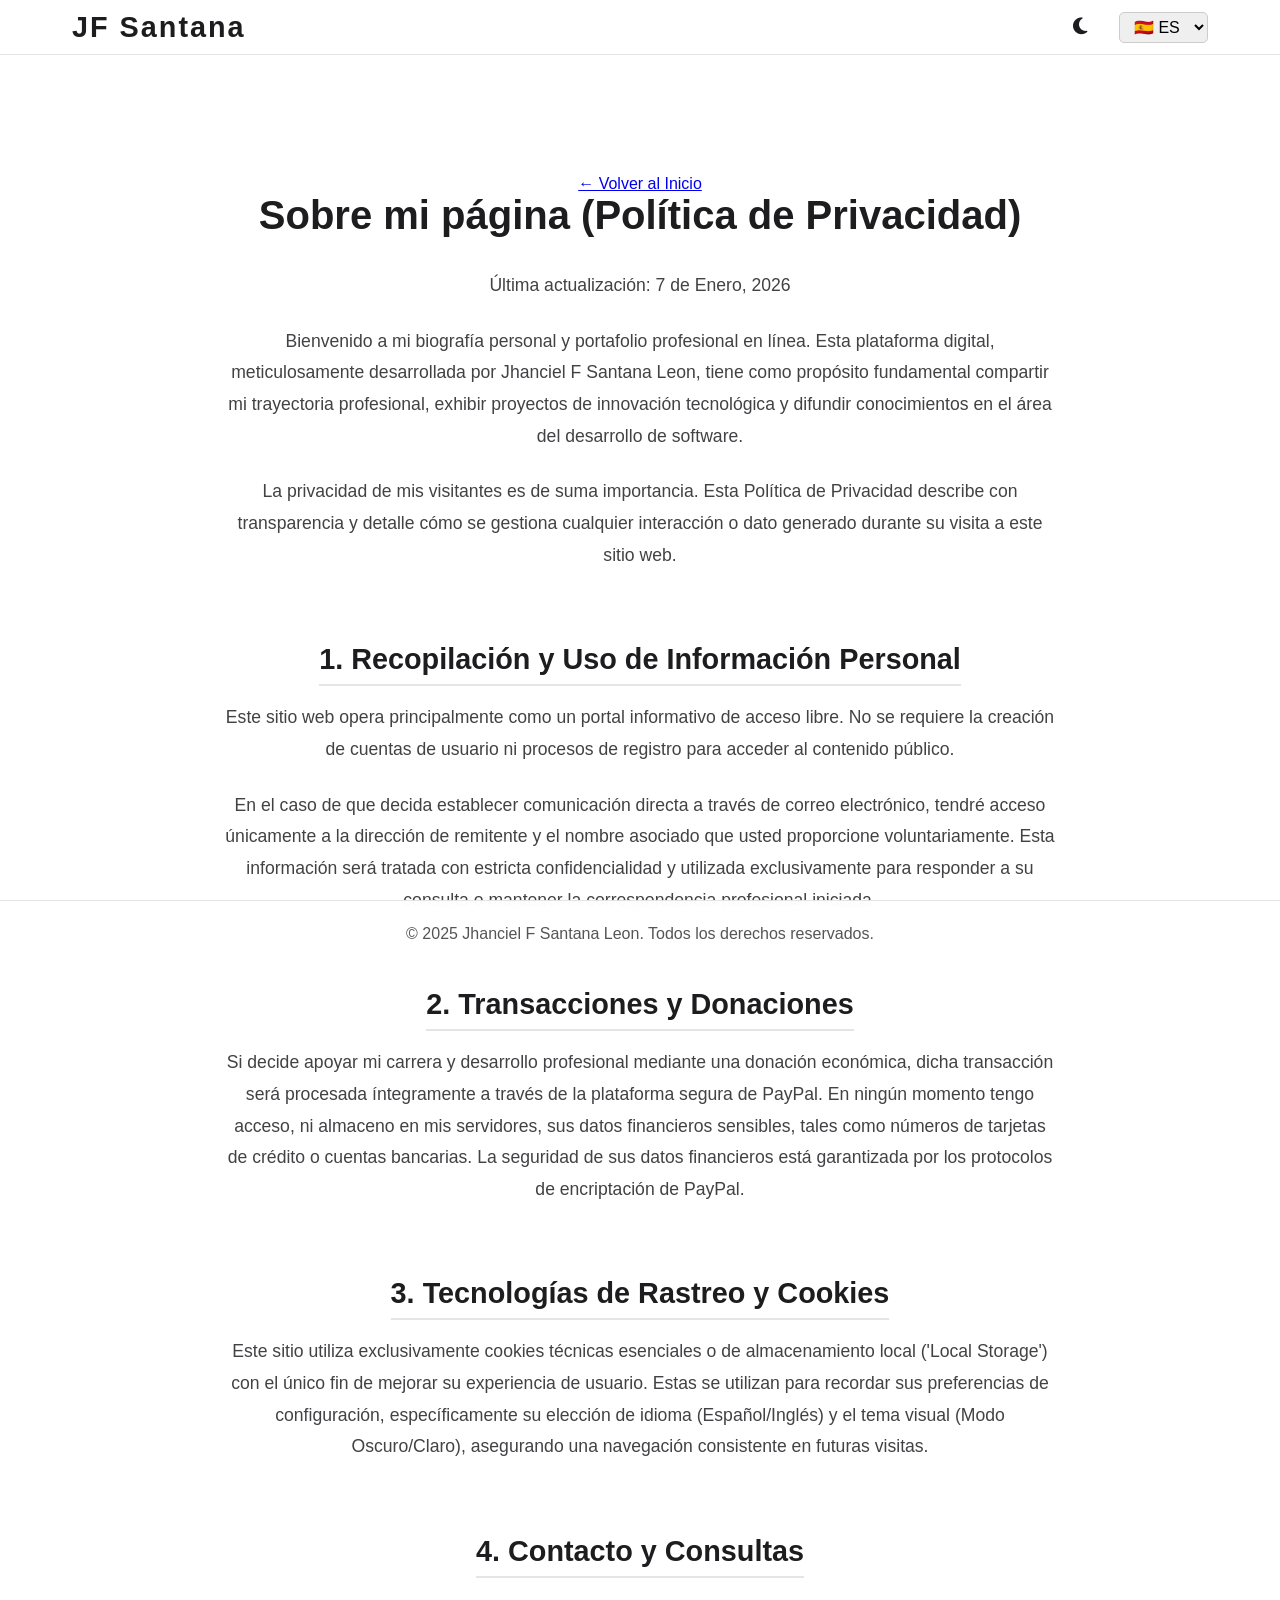
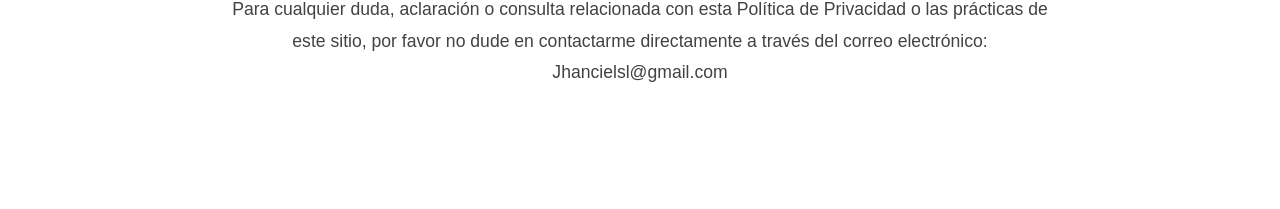
<file: privacy.html>
<!DOCTYPE html>
<html lang="es">

<head>
    <meta charset="UTF-8">
    <meta name="viewport" content="width=device-width, initial-scale=1.0">
    <title>Política de Privacidad | Jhanciel F Santana Leon</title>
    <link rel="stylesheet" href="styles.css">
    <link rel="stylesheet" href="https://cdnjs.cloudflare.com/ajax/libs/font-awesome/6.5.1/css/all.min.css">
</head>

<body>
    <header id="header">
        <div class="header-container">
            <h1 id="titulo">JF Santana</h1>
            <nav class="nav-menu">
                <ul>
                    <li><a href="index.html#inicio" class="nav-link">Inicio</a></li>
                </ul>
            </nav>
            <div class="nav-right">
                <button id="theme-toggle" class="theme-toggle" aria-label="Cambiar tema">
                    <i class="fas fa-moon"></i>
                </button>
                <select id="idioma" onchange="cambiarIdioma()" class="idioma-selector">
                    <option value="es">🇪🇸 ES</option>
                    <option value="en">🇺🇸 EN</option>
                </select>
            </div>
        </div>
    </header>

    <div class="legal-content">
        <a href="index.html" class="back-link" id="legal-back">← Volver al Inicio</a>
        <h1 id="privacy-title">Sobre mi página (Política de Privacidad)</h1>

        <p id="privacy-update">Última actualización: 7 de Enero, 2026</p>

        <p id="privacy-intro1">Bienvenido a mi biografía personal online. Esta página, creada por Jhanciel F Santana
            Leon, tiene como
            objetivo compartir mi trayectoria profesional, proyectos y conocimientos.</p>

        <p id="privacy-intro2">Respeto tu privacidad. Esta política explica de manera sencilla qué sucede cuando visitas
            mi sitio.</p>

        <h2 id="privacy-h2-1">1. Información Personal</h2>
        <p id="privacy-p-1-1">Este sitio es principalmente informativo. No requiero que te registres para ver el
            contenido.</p>
        <p id="privacy-p-1-2">Si decides contactarme a través de correo electrónico, tendré acceso a tu dirección de
            email y nombre para
            poder responderte. Esta información se usa únicamente para mantener la comunicación contigo.</p>

        <h2 id="privacy-h2-2">2. Donaciones</h2>
        <p id="privacy-p-2-1">Si decides apoyar mi trabajo a través de una donación, la transacción es procesada de
            forma segura por
            PayPal. Yo no tengo acceso ni almaceno tus datos financieros (como números de tarjeta de crédito).</p>

        <h2 id="privacy-h2-3">3. Cookies y Tecnología</h2>
        <p id="privacy-p-3-1">Este sitio puede utilizar cookies básicas para recordar preferencias sencillas, como tu
            elección de idioma
            (Español/Inglés) o el tema (Oscuro/Claro), para mejorar tu experiencia de navegación.</p>

        <h2 id="privacy-h2-4">4. Contacto</h2>
        <p id="privacy-p-4-1">Si tienes alguna pregunta sobre mi página o mi trabajo, no dudes en escribirme a:
            Jhancielsl@gmail.com</p>
    </div>

    <footer id="footer">
        <div class="footer-content">
            <p>&copy; 2025 Jhanciel F Santana Leon. Todos los derechos reservados.</p>
        </div>
    </footer>

    <script src="script.js"></script>
</body>

</html>
</file>
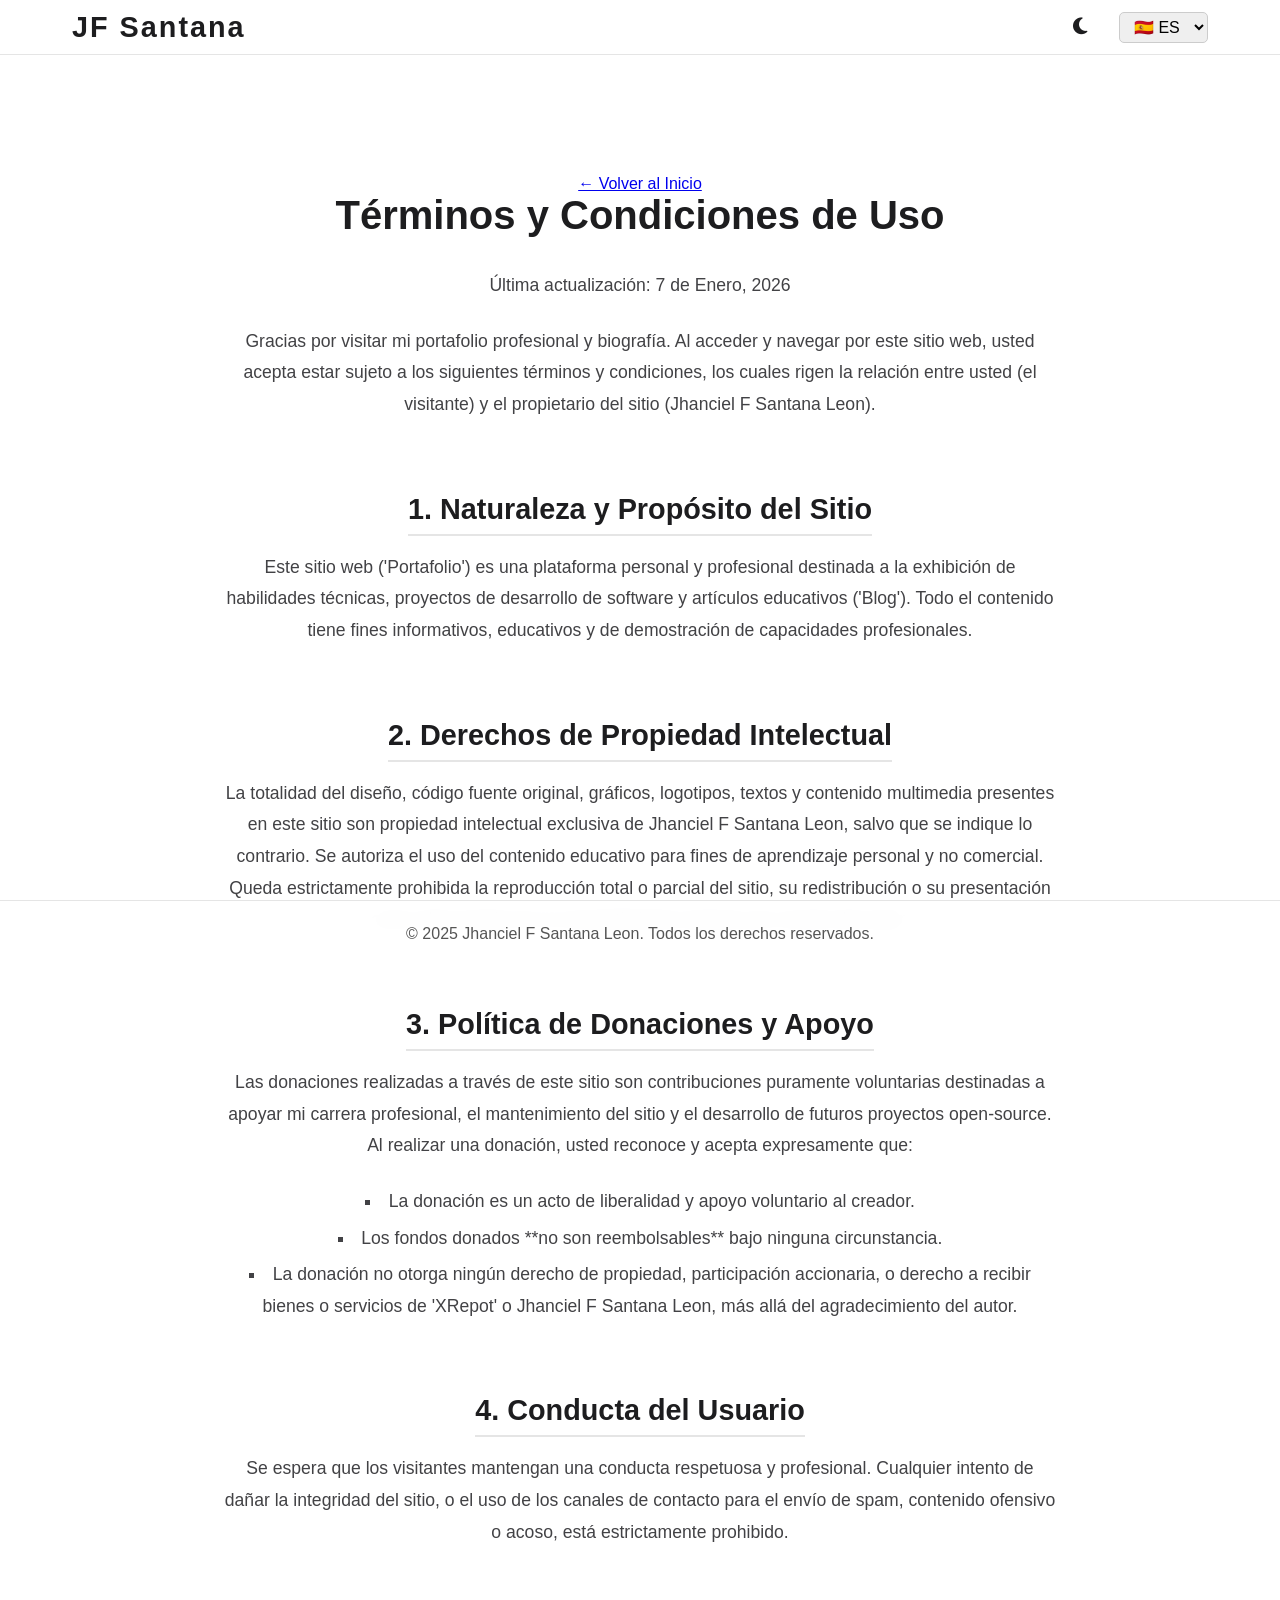
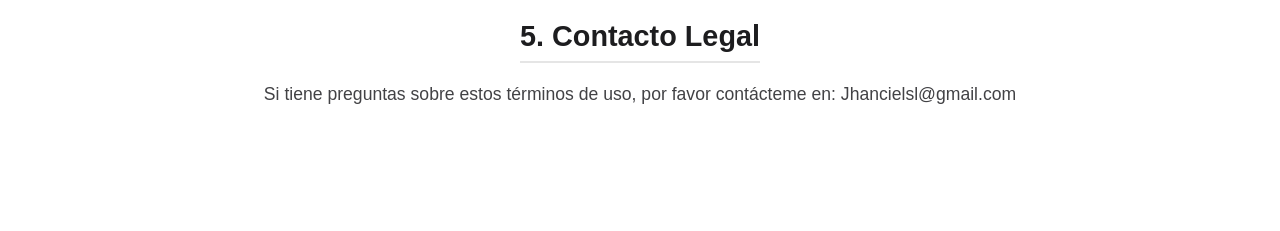
<file: terms.html>
<!DOCTYPE html>
<html lang="es">

<head>
    <meta charset="UTF-8">
    <meta name="viewport" content="width=device-width, initial-scale=1.0">
    <title>Términos de la Visita | Jhanciel F Santana Leon</title>
    <link rel="stylesheet" href="styles.css">
    <link rel="stylesheet" href="https://cdnjs.cloudflare.com/ajax/libs/font-awesome/6.5.1/css/all.min.css">
</head>

<body>
    <header id="header">
        <div class="header-container">
            <h1 id="titulo">JF Santana</h1>
            <nav class="nav-menu">
                <ul>
                    <li><a href="index.html#inicio" class="nav-link">Inicio</a></li>
                </ul>
            </nav>
            <div class="nav-right">
                <button id="theme-toggle" class="theme-toggle" aria-label="Cambiar tema">
                    <i class="fas fa-moon"></i>
                </button>
                <select id="idioma" onchange="cambiarIdioma()" class="idioma-selector">
                    <option value="es">🇪🇸 ES</option>
                    <option value="en">🇺🇸 EN</option>
                </select>
            </div>
        </div>
    </header>

    <div class="legal-content">
        <a href="index.html" class="back-link" id="legal-back">← Volver al Inicio</a>
        <h1 id="terms-title">Términos de la Visita</h1>

        <p id="terms-update">Última actualización: 7 de Enero, 2026</p>

        <p id="terms-intro">Gracias por visitar mi portafolio y biografía personal. Aquí comparto mi pasión por la
            tecnología y la
            innovación.</p>

        <h2 id="terms-h2-1">1. Naturaleza del Sitio</h2>
        <p id="terms-p-1-1">Este es un sitio web personal y profesional ("Portafolio"). Todo el contenido, incluyendo
            proyectos,
            artículos del blog y descripciones, tiene el propósito de mostrar mis habilidades y compartir conocimientos.
        </p>

        <h2 id="terms-h2-2">2. Propiedad Intelectual</h2>
        <p id="terms-p-2-1">El diseño, código y contenido original de este sitio son propiedad de Jhanciel F Santana
            Leon. Puedes usar el
            contenido educativo para tu aprendizaje personal, pero te pido que no copies el sitio entero ni lo hagas
            pasar por tuyo.</p>

        <h2 id="terms-h2-3">3. Donaciones</h2>
        <p id="terms-p-3-1">Las donaciones son una forma voluntaria de apoyar mi carrera y futuros proyectos. Al
            realizar una donación,
            aceptas que:</p>
        <ul>
            <li id="terms-li-3-1">Es un regalo voluntario para apoyar al creador.</li>
            <li id="terms-li-3-2"><strong>No es reembolsable.</strong></li>
            <li id="terms-li-3-3">No obtienes ningún bien, servicio o participación en "XRepot" como empresa a cambio,
                más allá de mi
                gratitud.</li>
        </ul>

        <h2 id="terms-h2-4">4. Conducta</h2>
        <p id="terms-p-4-1">Espero que disfrutes de tu visita. Si utilizas los medios de contacto, por favor mantén una
            comunicación
            respetuosa.</p>

        <h2 id="terms-h2-5">5. Contacto</h2>
        <p id="terms-p-5-1">Si tienes alguna duda sobre estos términos, contáctame en: Jhancielsl@gmail.com</p>
    </div>

    <footer id="footer">
        <div class="footer-content">
            <p>&copy; 2025 Jhanciel F Santana Leon. Todos los derechos reservados.</p>
        </div>
    </footer>

    <script src="script.js"></script>
</body>

</html>
</file>
<file: styles.css>
/* styles.css - Mejorado con animaciones modernas */

* {
    margin: 0;
    padding: 0;
    box-sizing: border-box;
}

:root {
    --primary-color: #0071e3;
    --secondary-color: #555;
    --accent-color: #f5f5f7;
    --text-color: #1d1d1f;
    --light-bg: #ffffff;
    --border-radius: 12px;
    --transition: all 0.3s ease;
    --apple-gray: #f5f5f7;
    --apple-dark: #1d1d1f;
}

/* Dark Mode Variables */
.dark-mode {
    --apple-dark: #f5f5f7;
    --light-bg: #1d1d1f;
    --secondary-color: #a1a1a6;
    --accent-color: #2c2c2e;
    --shadow-color: rgba(0, 0, 0, 0.5);
}

.dark-mode body {
    background-color: #000000;
    color: var(--apple-dark);
}

.dark-mode #header,
.dark-mode .modal,
.dark-mode .skill-card,
.dark-mode .curso-card,
.dark-mode .portfolio-item,
.dark-mode .blog-card,
.dark-mode .donation-card,
.dark-mode .contact,
.dark-mode .about,
.dark-mode .cursos,
.dark-mode .portfolio,
.dark-mode .blog,
.dark-mode .donations,
.dark-mode .form-group input,
.dark-mode .form-group textarea {
    background-color: #1c1c1e;
    color: var(--apple-dark);
    border-color: #38383a;
}

.dark-mode .hero {
    background: linear-gradient(135deg, #000000 0%, #1c1c1e 100%);
}

.dark-mode #footer {
    background-color: rgba(28, 28, 30, 0.95);
    border-top: 1px solid rgba(255, 255, 255, 0.1);
}

.theme-toggle {
    background: none;
    border: none;
    color: var(--apple-dark);
    font-size: 1.2rem;
    cursor: pointer;
    padding: 0.5rem;
    transition: transform 0.3s ease;
}

.theme-toggle:hover {
    transform: rotate(30deg);
    color: var(--primary-color);
}

html {
    scroll-behavior: smooth;
}

body {
    font-family: -apple-system, BlinkMacSystemFont, 'Segoe UI', 'Helvetica Neue', 'Roboto', sans-serif;
    color: var(--apple-dark);
    background-color: white;
    overflow-x: hidden;
}

/* ==================== ANIMACIONES GLOBALES ==================== */

@keyframes fadeIn {
    from {
        opacity: 0;
    }

    to {
        opacity: 1;
    }
}

@keyframes fadeInUp {
    from {
        opacity: 0;
        transform: translateY(30px);
    }

    to {
        opacity: 1;
        transform: translateY(0);
    }
}

@keyframes slideInLeft {
    from {
        opacity: 0;
        transform: translateX(-50px);
    }

    to {
        opacity: 1;
        transform: translateX(0);
    }
}

@keyframes slideInUp {
    from {
        opacity: 0;
        transform: translateY(50px);
    }

    to {
        opacity: 1;
        transform: translateY(0);
    }
}

@keyframes float {

    0%,
    100% {
        transform: translateY(0px);
    }

    50% {
        transform: translateY(-20px);
    }
}

@keyframes pulse {

    0%,
    100% {
        opacity: 1;
    }

    50% {
        opacity: 0.5;
    }
}

@keyframes glow {

    0%,
    100% {
        box-shadow: 0 0 5px rgba(102, 126, 234, 0.5);
    }

    50% {
        box-shadow: 0 0 20px rgba(102, 126, 234, 0.8);
    }
}

.fade-in {
    animation: fadeIn 0.8s ease forwards;
}

.fade-in-up {
    animation: fadeInUp 0.8s ease forwards;
}

.slide-in-left {
    animation: slideInLeft 0.8s ease forwards;
}

.slide-in-up {
    animation: slideInUp 0.8s ease forwards;
}

.float {
    animation: float 3s ease-in-out infinite;
}

/* ==================== HEADER Y NAVEGACIÓN ==================== */

#header {
    background: rgba(255, 255, 255, 0.8);
    backdrop-filter: blur(20px);
    color: var(--apple-dark);
    padding: 0.5rem 0;
    position: sticky;
    top: 0;
    z-index: 1000;
    border-bottom: 1px solid rgba(0, 0, 0, 0.1);
    box-shadow: none;
    animation: slideInDown 0.6s ease;
}

@keyframes slideInDown {
    from {
        transform: translateY(-100%);
    }

    to {
        transform: translateY(0);
    }
}

.header-container {
    max-width: 1200px;
    margin: 0 auto;
    display: flex;
    justify-content: space-between;
    align-items: center;
    padding: 0 2rem;
}

#header h1 {
    font-size: 1.8rem;
    font-weight: bold;
    letter-spacing: 2px;
    transition: var(--transition);
}

#header h1:hover {
    transform: scale(1.05);
}

.nav-menu {
    display: none;
    position: absolute;
    top: 70px;
    /* Adjust based on header height */
    right: 20px;
    /* Align to the right */
    left: auto;
    /* Override previous left:0 */
    width: 200px;
    /* Small width for "corner" effect */
    flex-direction: column;
    background: rgba(255, 255, 255, 0.95);
    padding: 1rem;
    backdrop-filter: blur(20px);
    border: 1px solid rgba(0, 0, 0, 0.1);
    box-shadow: 0 10px 30px rgba(0, 0, 0, 0.1);
    border-radius: var(--border-radius);
    z-index: 1001;
}

.nav-menu.active {
    display: flex;
}

.nav-menu ul {
    list-style: none;
    display: flex;
    flex-direction: column;
    gap: 1rem;
    align-items: center;
    /* Center items in the dropdown */
    width: 100%;
}

.nav-link {
    display: block;
    width: 100%;
    text-align: center;
    padding: 0.8rem 0;
    /* Larger padding */
    font-weight: 600;
    /* Bold */
    text-transform: uppercase;
    /* Uppercase */
    color: #1d1d1f;
    /* Strong dark color */
    letter-spacing: 1px;
}

.nav-link:hover {
    color: var(--primary-color);
    background-color: rgba(0, 0, 0, 0.05);
    /* Subtle background on hover */
    border-radius: 8px;
}

.dark-mode .nav-link {
    color: #f5f5f7;
    /* High contrast white */
}

.dark-mode .nav-link:hover {
    background-color: rgba(255, 255, 255, 0.1);
}

.hamburger {
    display: flex;
    /* Always visible */
    flex-direction: column;
    cursor: pointer;
    margin-left: 2rem;
}

.hamburger span {
    width: 30px;
    height: 4px;
    /* Thicker lines */
    background-color: #000000;
    /* Darker black for visibility */
    margin: 5px 0;
    transition: var(--transition);
}

.dark-mode .hamburger span {
    background-color: #ffffff;
    /* White in dark mode */
}

/* Gallery Styles */
.gallery {
    padding: 6rem 0;
    background-color: white;
}

.gallery h2 {
    text-align: center;
    font-size: 2.5rem;
    margin-bottom: 3rem;
    background: linear-gradient(135deg, var(--primary-color) 0%, var(--secondary-color) 100%);
    -webkit-background-clip: text;
    -webkit-text-fill-color: transparent;
    background-clip: text;
}

.gallery-grid {
    display: grid;
    grid-template-columns: repeat(auto-fit, minmax(250px, 1fr));
    gap: 1.5rem;
}

.gallery-item {
    border-radius: var(--border-radius);
    overflow: hidden;
    height: 300px;
    position: relative;
    cursor: pointer;
    transition: var(--transition);
}

.gallery-item:hover {
    transform: scale(1.02);
    box-shadow: 0 10px 30px rgba(0, 0, 0, 0.2);
}

.gallery-item img {
    width: 100%;
    height: 100%;
    object-fit: cover;
    transition: var(--transition);
}

.nav-right {
    margin-left: auto;
    /* Push to right */
    margin-right: 0;
}

/* Dark Mode Navigation Update */
.dark-mode .nav-menu {
    background-color: rgba(28, 28, 30, 0.95);
    border-bottom: 1px solid rgba(255, 255, 255, 0.1);
}

.dark-mode .hamburger span {
    background-color: var(--apple-dark);
}

/* Dark Mode for Legal Pages */
.dark-mode .legal-content h1,
.dark-mode .legal-content h2 {
    color: #ffffff;
    border-bottom-color: rgba(255, 255, 255, 0.2);
}

.dark-mode .legal-content p,
.dark-mode .legal-content ul,
.dark-mode .legal-content li,
.dark-mode .legal-content {
    color: #e0e0e0;
    /* Almost white for better readability */
    text-align: center;
    /* Center text as requested */
}

.dark-mode .legal-content ul {
    list-style-position: inside;
    /* To align bullets with centered text */
}

/* Ensure background transparency for legal content in dark mode 
   but body background will be dark 
*/
.dark-mode .legal-content {
    background-color: #000000;
    /* Explicitly set to black */
}

.dark-mode .gallery {
    background-color: #1c1c1e;
}

.dark-mode .donors-section h3 {
    color: #ffffff;
}

/* Fix Donation Card Visibility in Dark Mode */
.dark-mode .donation-amount {
    color: #000000;
    /* Black for visibility on white card */
}

.dark-mode .donation-card p:first-of-type {
    color: #000000;
    /* Black for Title */
}

.dark-mode .donation-card .desc {
    color: #333333;
    /* Dark gray for description */
}

.dark-mode .donation-card {
    background: white;
    /* Ensure card stays white if it wasn't already clear */
}

/* Fix Course Card Visibility in Dark Mode */
/* Fix Course Card Visibility in Dark Mode */
.dark-mode .curso-card {
    background-color: #1c1c1e;
    /* Dark background to support white text */
    border-color: #333;
}

.dark-mode .curso-info span {
    color: #ffffff;
    /* White info text as requested */
}

.dark-mode .curso-badge {
    color: #000000;
    /* Black badge text as requested */
    background-color: #f0f0f0;
    /* Ensure badge bg is light so black text is visible */
}

.dark-mode .curso-card h3 {
    color: #fff;
    /* Ensure title is white */
}

.dark-mode .curso-card p {
    color: #ccc;
    /* Ensure description is visible */
}

.container {
    max-width: 1200px;
    margin: 0 auto;
    padding: 0 2rem;
}

/* ==================== SECCIÓN HERO ==================== */

.hero {
    min-height: 100vh;
    display: flex;
    align-items: center;
    justify-content: center;
    background: linear-gradient(135deg, #ffffff 0%, #f5f5f7 100%);
    position: relative;
    overflow: hidden;
    color: var(--apple-dark);
    padding: 2rem;
}

@keyframes gradient {
    0% {
        background-position: 0% 50%;
    }

    50% {
        background-position: 100% 50%;
    }

    100% {
        background-position: 0% 50%;
    }
}

.hero-content {
    display: grid;
    grid-template-columns: 1fr 1fr;
    gap: 3rem;
    align-items: center;
    max-width: 1200px;
    z-index: 1;
}

.hero-image {
    width: 100%;
    max-width: 400px;
    height: auto;
    border-radius: 50%;
    border: none;
    cursor: pointer;
    transition: var(--transition);
    animation: float 3s ease-in-out infinite;
    box-shadow: 0 20px 60px rgba(0, 0, 0, 0.15);
}

.hero-image:hover {
    transform: scale(1.05) translateY(-20px);
    box-shadow: 0 30px 80px rgba(0, 0, 0, 0.2);
}

.hero-text h2 {
    font-size: 3rem;
    margin-bottom: 1rem;
    animation: fadeInUp 0.8s ease 0.2s both;
}

.hero-text p {
    font-size: 1.3rem;
    margin-bottom: 2rem;
    animation: fadeInUp 0.8s ease 0.4s both;
}

.hero-buttons {
    display: flex;
    gap: 1rem;
    animation: fadeInUp 0.8s ease 0.6s both;
}

.btn {
    display: inline-block;
    padding: 1rem 2rem;
    /* Larger padding */
    border-radius: 30px;
    /* More rounded */
    text-decoration: none;
    font-weight: 600;
    /* Bolder */
    transition: var(--transition);
    border: none;
    cursor: pointer;
    text-align: center;
    text-transform: uppercase;
    /* Uppercase text */
    letter-spacing: 1px;
    font-size: 1rem;
    /* Larger font */
}

.btn-primary {
    background-color: var(--primary-color);
    color: white;
    box-shadow: 0 4px 6px rgba(0, 113, 227, 0.3);
}

.btn-primary:hover {
    transform: translateY(-3px);
    box-shadow: 0 6px 12px rgba(0, 113, 227, 0.4);
    background-color: #0077ed;
    /* Brighter blue on hover */
}

.btn-secondary {
    background-color: transparent;
    border: 2px solid var(--primary-color);
    /* Thicker border */
    color: var(--primary-color);
    font-weight: 700;
    /* Extra bold for secondary */
}

.btn-secondary:hover {
    background-color: var(--primary-color);
    color: white;
    transform: translateY(-3px);
}

.scroll-indicator {
    position: absolute;
    bottom: 30px;
    left: 50%;
    transform: translateX(-50%);
    font-size: 2rem;
    animation: bounce 2s infinite;
}

@keyframes bounce {

    0%,
    100% {
        transform: translateX(-50%) translateY(0);
    }

    50% {
        transform: translateX(-50%) translateY(-15px);
    }
}

/* ==================== MODAL ==================== */

.modal {
    display: none;
    position: fixed;
    z-index: 2000;
    left: 0;
    top: 0;
    width: 100%;
    height: 100%;
    background-color: rgba(0, 0, 0, 0.8);
    animation: fadeIn 0.3s ease;
}

.modal-contenido {
    max-width: 90%;
    max-height: 90%;
    margin: 5% auto;
    display: block;
    border-radius: var(--border-radius);
    box-shadow: 0 0 30px rgba(0, 0, 0, 0.5);
}

.cerrar {
    position: absolute;
    top: 20px;
    right: 30px;
    color: white;
    font-size: 40px;
    font-weight: bold;
    cursor: pointer;
    transition: var(--transition);
}

.cerrar:hover {
    color: var(--accent-color);
    transform: rotate(90deg);
}

/* ==================== SECCIÓN ACERCA ==================== */

.about {
    padding: 6rem 0;
    background-color: white;
}

.about h2 {
    text-align: center;
    font-size: 2.5rem;
    margin-bottom: 3rem;
    background: linear-gradient(135deg, var(--primary-color) 0%, var(--secondary-color) 100%);
    -webkit-background-clip: text;
    -webkit-text-fill-color: transparent;
    background-clip: text;
}

.about-content {
    display: grid;
    grid-template-columns: 1fr;
    gap: 2rem;
}

.about-text p {
    font-size: 1.1rem;
    line-height: 1.8;
    margin-bottom: 1.5rem;
    color: #666;
}

.skills-section h3 {
    font-size: 1.5rem;
    margin-top: 2rem;
    margin-bottom: 1rem;
}

.skills-grid {
    display: grid;
    grid-template-columns: repeat(auto-fit, minmax(150px, 1fr));
    gap: 1.5rem;
    margin-top: 2rem;
}

.skill-card {
    background: white;
    color: var(--apple-dark);
    padding: 2rem;
    border-radius: var(--border-radius);
    border: 1px solid #d2d2d7;
    text-align: center;
    transition: var(--transition);
    cursor: pointer;
    box-shadow: none;
}

.skill-card:hover {
    border-color: var(--primary-color);
    box-shadow: 0 5px 20px rgba(0, 71, 227, 0.1);
}

.skill-card i {
    font-size: 2.5rem;
    margin-bottom: 1rem;
    display: block;
}

.skill-card p {
    margin: 0;
    font-weight: 600;
}

/* ==================== SECCIÓN CURSOS ==================== */

.cursos {
    padding: 6rem 0;
    background-color: white;
}

.cursos h2 {
    text-align: center;
    font-size: 2.5rem;
    margin-bottom: 0.5rem;
    color: var(--apple-dark);
    font-weight: 600;
}

#cursos-subtitulo {
    text-align: center;
    font-size: 1.1rem;
    color: var(--secondary-color);
    margin-bottom: 3rem;
}

.cursos-grid {
    display: grid;
    grid-template-columns: repeat(auto-fit, minmax(280px, 1fr));
    gap: 2rem;
    margin-bottom: 4rem;
}

.curso-card {
    background: white;
    border-radius: var(--border-radius);
    padding: 2rem;
    border: 1px solid #d2d2d7;
    text-align: center;
    transition: var(--transition);
    position: relative;
    display: flex;
    flex-direction: column;
}

.curso-card:hover {
    transform: translateY(-10px);
    border-color: var(--primary-color);
    box-shadow: 0 10px 30px rgba(0, 0, 0, 0.1);
}

.curso-badge {
    position: absolute;
    top: -12px;
    right: 20px;
    background-color: var(--apple-gray);
    color: var(--apple-dark);
    padding: 0.4rem 0.8rem;
    border-radius: 20px;
    font-size: 0.75rem;
    font-weight: 600;
}

/* Legal Pages Styles */
.legal-content {
    padding: 120px 2rem 6rem;
    max-width: 900px;
    margin: 0 auto;
    color: #1d1d1f;
    min-height: 80vh;
    text-align: center;
    /* Center alignment */
}

.legal-content h1 {
    font-size: 2.5rem;
    margin-bottom: 2rem;
    color: #1d1d1f;
    font-weight: 700;
}

.legal-content h2 {
    font-size: 1.8rem;
    margin-top: 3rem;
    margin-bottom: 1rem;
    color: #1d1d1f;
    font-weight: 600;
    border-bottom: 2px solid rgba(0, 0, 0, 0.1);
    padding-bottom: 0.5rem;
    display: inline-block;
    /* Helps with centering underline */
}

.legal-content p,
.legal-content ul {
    font-size: 1.1rem;
    line-height: 1.8;
    margin-bottom: 1.5rem;
    color: #424245;
}

.legal-content ul {
    padding-left: 0;
    list-style-position: inside;
}

.curso-badge.popular {
    background-color: var(--primary-color);
    color: white;
}

.curso-card i {
    font-size: 2.5rem;
    color: var(--primary-color);
    margin-bottom: 1rem;
}

.curso-card h3 {
    font-size: 1.2rem;
    margin-bottom: 0.5rem;
    color: var(--apple-dark);
    font-weight: 600;
}

.curso-card p {
    color: var(--secondary-color);
    line-height: 1.6;
    margin-bottom: 1rem;
    flex-grow: 1;
}

.curso-info {
    display: flex;
    justify-content: space-around;
    margin: 1rem 0;
    padding: 1rem 0;
    border-top: 1px solid #d2d2d7;
    border-bottom: 1px solid #d2d2d7;
    font-size: 0.9rem;
    color: var(--secondary-color);
}

.curso-precio {
    margin: 1rem 0;
}

.curso-precio span {
    font-size: 1.5rem;
    font-weight: 600;
    color: var(--apple-dark);
}

.btn-curso {
    margin-top: auto;
}

.cursos-cta {
    text-align: center;
    background: var(--apple-gray);
    padding: 3rem 2rem;
    border-radius: var(--border-radius);
}

.cursos-cta h3 {
    font-size: 1.5rem;
    color: var(--apple-dark);
    margin-bottom: 0.5rem;
}

.cursos-cta p {
    color: var(--secondary-color);
    margin-bottom: 1.5rem;
}

/* ==================== SECCIÓN PORTAFOLIO ==================== */

.portfolio {
    padding: 6rem 0;
    background: white;
    border-top: 1px solid #d2d2d7;
}

.portfolio h2 {
    text-align: center;
    font-size: 2.5rem;
    margin-bottom: 3rem;
    background: linear-gradient(135deg, var(--primary-color) 0%, var(--secondary-color) 100%);
    -webkit-background-clip: text;
    -webkit-text-fill-color: transparent;
    background-clip: text;
}

.portfolio-grid {
    display: grid;
    grid-template-columns: repeat(auto-fit, minmax(300px, 1fr));
    gap: 2rem;
}

.portfolio-item {
    background: white;
    border-radius: var(--border-radius);
    overflow: hidden;
    border: 1px solid #d2d2d7;
    box-shadow: none;
    transition: var(--transition);
    cursor: pointer;
}

.portfolio-item:hover {
    transform: translateY(-5px);
    border-color: var(--primary-color);
    box-shadow: 0 10px 30px rgba(0, 71, 227, 0.1);
}

.portfolio-image {
    height: 200px;
    background-size: cover;
    background-position: center;
    transition: var(--transition);
}

.portfolio-item:hover .portfolio-image {
    transform: scale(1.1);
}

.portfolio-info {
    padding: 2rem;
}

.portfolio-info h3 {
    font-size: 1.3rem;
    margin-bottom: 0.5rem;
    color: var(--primary-color);
}

.portfolio-info p {
    color: #666;
    margin-bottom: 1rem;
    line-height: 1.6;
}

.tech-tag {
    display: inline-block;
    background-color: rgba(102, 126, 234, 0.1);
    color: var(--primary-color);
    padding: 0.5rem 1rem;
    border-radius: 20px;
    font-size: 0.85rem;
    font-weight: 600;
}

/* ==================== SECCIÓN BLOG ==================== */

.blog {
    padding: 6rem 0;
    background-color: white;
}

.blog h2 {
    text-align: center;
    font-size: 2.5rem;
    margin-bottom: 3rem;
    background: linear-gradient(135deg, var(--primary-color) 0%, var(--secondary-color) 100%);
    -webkit-background-clip: text;
    -webkit-text-fill-color: transparent;
    background-clip: text;
}

.blog-grid {
    display: grid;
    grid-template-columns: repeat(auto-fit, minmax(300px, 1fr));
    gap: 2rem;
}

.blog-card {
    background: white;
    border-radius: var(--border-radius);
    padding: 2rem;
    border: 1px solid #d2d2d7;
    border-left: 4px solid var(--primary-color);
    box-shadow: none;
    transition: var(--transition);
    position: relative;
}

.blog-card:hover {
    transform: translateY(-3px);
    border-color: var(--primary-color);
    box-shadow: 0 5px 15px rgba(0, 71, 227, 0.1);
}

.blog-date {
    position: absolute;
    top: -15px;
    left: 2rem;
    background: linear-gradient(135deg, var(--primary-color) 0%, var(--secondary-color) 100%);
    color: white;
    padding: 0.5rem 1rem;
    border-radius: 20px;
    font-size: 0.85rem;
    font-weight: 600;
}

.blog-card h3 {
    margin-top: 1rem;
    margin-bottom: 1rem;
    color: var(--primary-color);
}

.blog-card p {
    color: #666;
    line-height: 1.6;
    margin-bottom: 1.5rem;
}

.read-more {
    color: var(--primary-color);
    text-decoration: none;
    font-weight: 600;
    display: inline-block;
    transition: var(--transition);
}

.read-more:hover {
    color: var(--secondary-color);
    transform: translateX(5px);
}

/* ==================== SECCIÓN DONACIONES ==================== */

.donations {
    padding: 6rem 0;
    background: white;
    border-top: 1px solid #d2d2d7;
    border-bottom: 1px solid #d2d2d7;
}

.donations h2 {
    text-align: center;
    font-size: 2.5rem;
    margin-bottom: 0.5rem;
    color: var(--apple-dark);
    font-weight: 600;
}

#donaciones-subtitulo {
    text-align: center;
    font-size: 1.1rem;
    color: var(--secondary-color);
    margin-bottom: 3rem;
}

.donation-content {
    display: grid;
    grid-template-columns: 1fr 1fr;
    gap: 3rem;
    margin-bottom: 3rem;
    align-items: center;
}

.donation-info h3 {
    font-size: 1.5rem;
    margin-bottom: 1.5rem;
    color: var(--apple-dark);
    font-weight: 600;
}

.donation-benefits {
    list-style: none;
}

.donation-benefits li {
    margin-bottom: 1.5rem;
    font-size: 1.1rem;
    display: flex;
    align-items: center;
    gap: 1rem;
    color: var(--secondary-color);
}

.donation-benefits i {
    color: var(--primary-color);
    font-size: 1.3rem;
}

.donation-methods {
    display: grid;
    grid-template-columns: repeat(auto-fit, minmax(220px, 1fr));
    gap: 2rem;
    margin-bottom: 3rem;
}

.donation-card {
    background: white;
    border: 1px solid #d2d2d7;
    border-radius: var(--border-radius);
    padding: 2rem;
    text-align: center;
    transition: var(--transition);
    position: relative;
}

.donation-card:hover {
    transform: translateY(-5px);
    border-color: var(--primary-color);
    box-shadow: 0 10px 30px rgba(0, 0, 0, 0.1);
}

.donation-card.featured {
    border: 2px solid var(--primary-color);
    background: var(--apple-gray);
}

.popular-badge {
    position: absolute;
    top: -12px;
    left: 50%;
    transform: translateX(-50%);
    background-color: var(--primary-color);
    color: white;
    padding: 0.5rem 1rem;
    border-radius: 20px;
    font-size: 0.85rem;
    font-weight: 600;
}

.donation-amount {
    font-size: 2.5rem;
    font-weight: 600;
    margin-bottom: 1rem;
    color: var(--primary-color);
}

.donation-card p:first-of-type {
    font-size: 1.3rem;
    font-weight: 600;
    margin-bottom: 0.5rem;
    color: var(--apple-dark);
}

.donation-card .desc {
    font-size: 0.95rem;
    color: var(--secondary-color);
    margin-bottom: 1.5rem;
}

.donation-btn {
    width: 100%;
    margin-top: 1rem;
}

.custom-donation {
    background: var(--apple-gray);
    border: 1px solid #d2d2d7;
    border-radius: var(--border-radius);
    padding: 2rem;
    margin-bottom: 2rem;
}

.custom-donation label {
    display: block;
    margin-bottom: 1rem;
    font-weight: 600;
    color: var(--apple-dark);
}

.custom-donation-input {
    display: flex;
    gap: 1rem;
    align-items: center;
}

.custom-donation-input span {
    font-size: 1.5rem;
    font-weight: 600;
    color: var(--apple-dark);
}
}

.custom-donation-input input {
    flex: 1;
    padding: 1rem;
    border: none;
    border-radius: 8px;
    font-size: 1rem;
}

.custom-donation-input input::placeholder {
    color: #ccc;
}

.payment-methods {
    text-align: center;
    margin-bottom: 2rem;
}

.payment-methods p {
    margin-bottom: 1rem;
    font-weight: 600;
}

.payment-icons {
    display: flex;
    justify-content: center;
    gap: 2rem;
    font-size: 2rem;
}

.donors-section {
    text-align: center;
    background: rgba(255, 255, 255, 0.1);
    backdrop-filter: blur(10px);
    padding: 2rem;
    border-radius: var(--border-radius);
}

.donors-section h3 {
    font-size: 1.5rem;
    margin-bottom: 0.5rem;
    color: #000000;
    /* Black in light mode as requested */
}

.donors-section p {
    margin-bottom: 1.5rem;
    opacity: 0.9;
}

.donors-list {
    display: grid;
    grid-template-columns: repeat(auto-fit, minmax(150px, 1fr));
    gap: 1.5rem;
}

.donor-item {
    background: rgba(255, 255, 255, 0.1);
    padding: 1.5rem;
    border-radius: 8px;
    transition: var(--transition);
}

.donor-item:hover {
    background: rgba(240, 147, 251, 0.2);
    transform: scale(1.05);
}

.donor-item span {
    font-size: 2rem;
    display: block;
    margin-bottom: 0.5rem;
}

.donor-item p {
    margin: 0;
    font-size: 0.95rem;
}

/* ==================== SECCIÓN CONTACTO ==================== */

.contact {
    padding: 6rem 0;
    background-color: white;
}

.contact h2 {
    text-align: center;
    font-size: 2.5rem;
    margin-bottom: 3rem;
    background: linear-gradient(135deg, var(--primary-color) 0%, var(--secondary-color) 100%);
    -webkit-background-clip: text;
    -webkit-text-fill-color: transparent;
    background-clip: text;
}

.contact-content {
    display: grid;
    grid-template-columns: 1fr 1fr;
    gap: 3rem;
}

.contact-info {
    display: flex;
    flex-direction: column;
    gap: 2rem;
}

.contact-item {
    display: flex;
    gap: 1.5rem;
    align-items: flex-start;
}

.contact-item i {
    font-size: 2rem;
    color: var(--primary-color);
    margin-top: 0.5rem;
}

.contact-item h3 {
    color: var(--primary-color);
    margin-bottom: 0.5rem;
}

.contact-item p {
    color: #666;
}

.contact-item a {
    color: var(--primary-color);
    text-decoration: none;
    transition: var(--transition);
}

.contact-item a:hover {
    color: var(--secondary-color);
    text-decoration: underline;
}

.social-links {
    display: flex;
    flex-direction: column;
    gap: 0.5rem;
}

.contact-form {
    display: flex;
    flex-direction: column;
    gap: 1.5rem;
}

.form-group {
    display: flex;
    flex-direction: column;
}

.form-group input,
.form-group textarea {
    padding: 1rem;
    border: 2px solid #e0e0e0;
    border-radius: var(--border-radius);
    font-size: 1rem;
    font-family: inherit;
    transition: var(--transition);
}

.form-group input:focus,
.form-group textarea:focus {
    outline: none;
    border-color: var(--primary-color);
    box-shadow: 0 0 10px rgba(102, 126, 234, 0.3);
}

.btn-submit {
    width: 100%;
}

/* ==================== FOOTER ==================== */

#footer {
    position: fixed;
    bottom: 0;
    left: 0;
    width: 100%;
    background-color: rgba(255, 255, 255, 0.95);
    backdrop-filter: blur(10px);
    color: var(--secondary-color);
    text-align: center;
    padding: 1.5rem;
    border-top: 1px solid rgba(0, 0, 0, 0.1);
    transform: translateY(100%);
    transition: transform 0.3s ease-in-out;
    z-index: 1000;
}

#footer.footer-visible {
    transform: translateY(0);
}

.footer-content {
    max-width: 1200px;
    margin: 0 auto;
}

.footer-links {
    display: flex;
    justify-content: center;
    gap: 2rem;
    margin-top: 1rem;
}

.footer-links a {
    color: var(--primary-color);
    text-decoration: none;
    transition: var(--transition);
}

.footer-links a:hover {
    color: var(--secondary-color);
}

/* ==================== RESPONSIVE ==================== */

@media (max-width: 768px) {
    .header-container {
        padding: 0 1rem;
    }

    .header-container {
        padding: 0 1rem;
    }

    /* Mobile specific adjustments if needed, 
       but menu is now universal */


    .hero-content {
        grid-template-columns: 1fr;
        text-align: center;
    }

    .hero-text h2 {
        font-size: 2rem;
    }

    .hero-text p {
        font-size: 1.1rem;
    }

    .hero-buttons {
        flex-direction: column;
        gap: 1rem;
    }

    .portfolio-grid,
    .blog-grid,
    .donation-methods {
        grid-template-columns: 1fr;
    }

    .donation-card.featured {
        transform: scale(1);
    }

    .contact-content {
        grid-template-columns: 1fr;
    }

    .about h2,
    .portfolio h2,
    .blog h2,
    .contact h2 {
        font-size: 1.8rem;
    }

    .donation-content {
        grid-template-columns: 1fr;
    }

    #header h1 {
        font-size: 1.3rem;
    }

}

nav ul li {
    display: inline;
    margin-right: 20px;
}

nav ul li a {
    color: #fff;
    text-decoration: none;
    font-size: 18px;
}

nav ul li a:hover {
    text-decoration: underline;
}

section {
    margin: 20px;
    padding: 20px;
    background-color: #fff;
    border-radius: 8px;
    box-shadow: 0 0 10px rgba(0, 0, 0, 0.1);
}


h2 {
    color: #333;
}

ul {
    list-style-type: square;
}

ul li {
    margin: 5px 0;
}

/* Estilo para el selector de idioma */
select {
    padding: 5px 10px;
    font-size: 16px;
    margin-left: 20px;
    border-radius: 5px;
    border: 1px solid #ccc;
    cursor: pointer;
}

/* ==================== MODAL DE IMÁGENES ==================== */
.modal {
    display: none;
    position: fixed;
    z-index: 2000;
    /* Higher than header */
    padding-top: 60px;
    left: 0;
    top: 0;
    width: 100%;
    height: 100%;
    overflow: auto;
    background-color: rgba(0, 0, 0, 0.9);
    backdrop-filter: blur(5px);
}

.modal-content {
    margin: auto;
    display: block;
    width: 80%;
    max-width: 900px;
    max-height: 80vh;
    object-fit: contain;
    border-radius: 8px;
    box-shadow: 0 0 20px rgba(255, 255, 255, 0.2);
    animation-name: zoom;
    animation-duration: 0.4s;
}

@keyframes zoom {
    from {
        transform: scale(0)
    }

    to {
        transform: scale(1)
    }
}

.close {
    position: absolute;
    top: 20px;
    right: 35px;
    color: #f1f1f1;
    font-size: 40px;
    font-weight: bold;
    transition: 0.3s;
    cursor: pointer;
    z-index: 2001;
}

.close:hover,
.close:focus {
    color: #bbb;
    text-decoration: none;
    cursor: pointer;
}

/* Responsive Modal */
@media only screen and (max-width: 700px) {
    .modal-content {
        width: 100%;
    }
}
</file>
